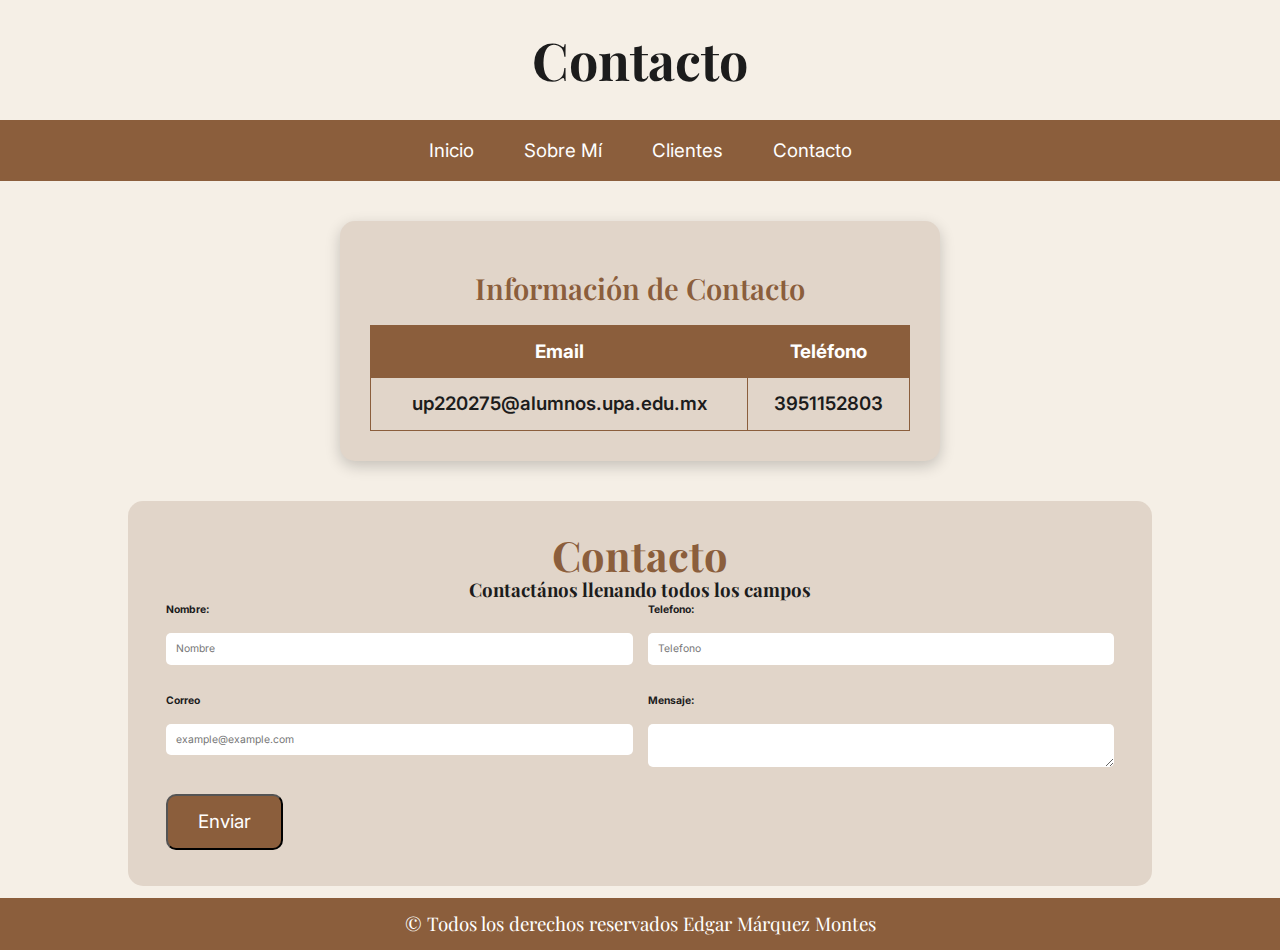
<file: contacto.html>
<!DOCTYPE html>
<html lang="es">

<head>
    <meta charset="UTF-8">
    <meta name="viewport" content="width=device-width, initial-scale=1.0">
    <title>Contacto - Edgar Márquez Montes</title>
    <link rel="stylesheet" href="CSS/normalize.css">
    <link rel="stylesheet" href="CSS/styleContacto.css">
</head>

<body>

    <header>
        <h1>Contacto</h1>
    </header>
    
    <div class="nav-bg">
        <nav class="navegacion-principal contenedor">
            <a href="index.html">Inicio</a>
            <a href="sobremi.html">Sobre Mí</a>
            <a href="#">Clientes</a>
            <a href="contacto.html">Contacto</a>
        </nav>
    </div>

    <main class="contenedor">
        <section class="tabla-contacto">
            <h3>Información de Contacto</h3>
            <table>
                <tr>
                    <th>Email</th>
                    <th>Teléfono</th>
                </tr>
                <tr>
                    <td><a href="mailto:up220275@alumnos.upa.edu.mx">up220275@alumnos.upa.edu.mx</a></td>
                    <td><a href="tel:+523951152803">3951152803</a></td>
                </tr>
            </table>
        </section>

        <section class="formulario">
            <h2>Contacto</h2>
            <form>
                <FIeldset>
                <legend>
                    Contactános llenando todos los campos
                </legend>
                <div class="contenedor-campos">
                    <div class="campo">
                        <label>Nombre:</label><br>
                        <input class="input-text" type="text" placeholder="Nombre" required>
                    </div>
                    <div class="campo">
                        <label>Telefono:</label><br>
                        <input class="input-text" type="tel" placeholder="Telefono" required>
                    </div>
                    <div class="campo">
                        <label>Correo</label><br>
                        <input class="input-text" type="email" placeholder="example@example.com" required>
                    </div>
                    <div class="campo">
                        <label>Mensaje:</label><br>
                        <textarea class="input-text"></textarea>
                    </div>
                </div>
                <br>
                <button class="boton">Enviar</button>
            </FIeldset>
            </form>
        </section>
    </main>

    <br>
    <footer class="footer">
        <p>&copy; Todos los derechos reservados Edgar Márquez Montes</p>
    </footer>

</body>

</html>
</file>
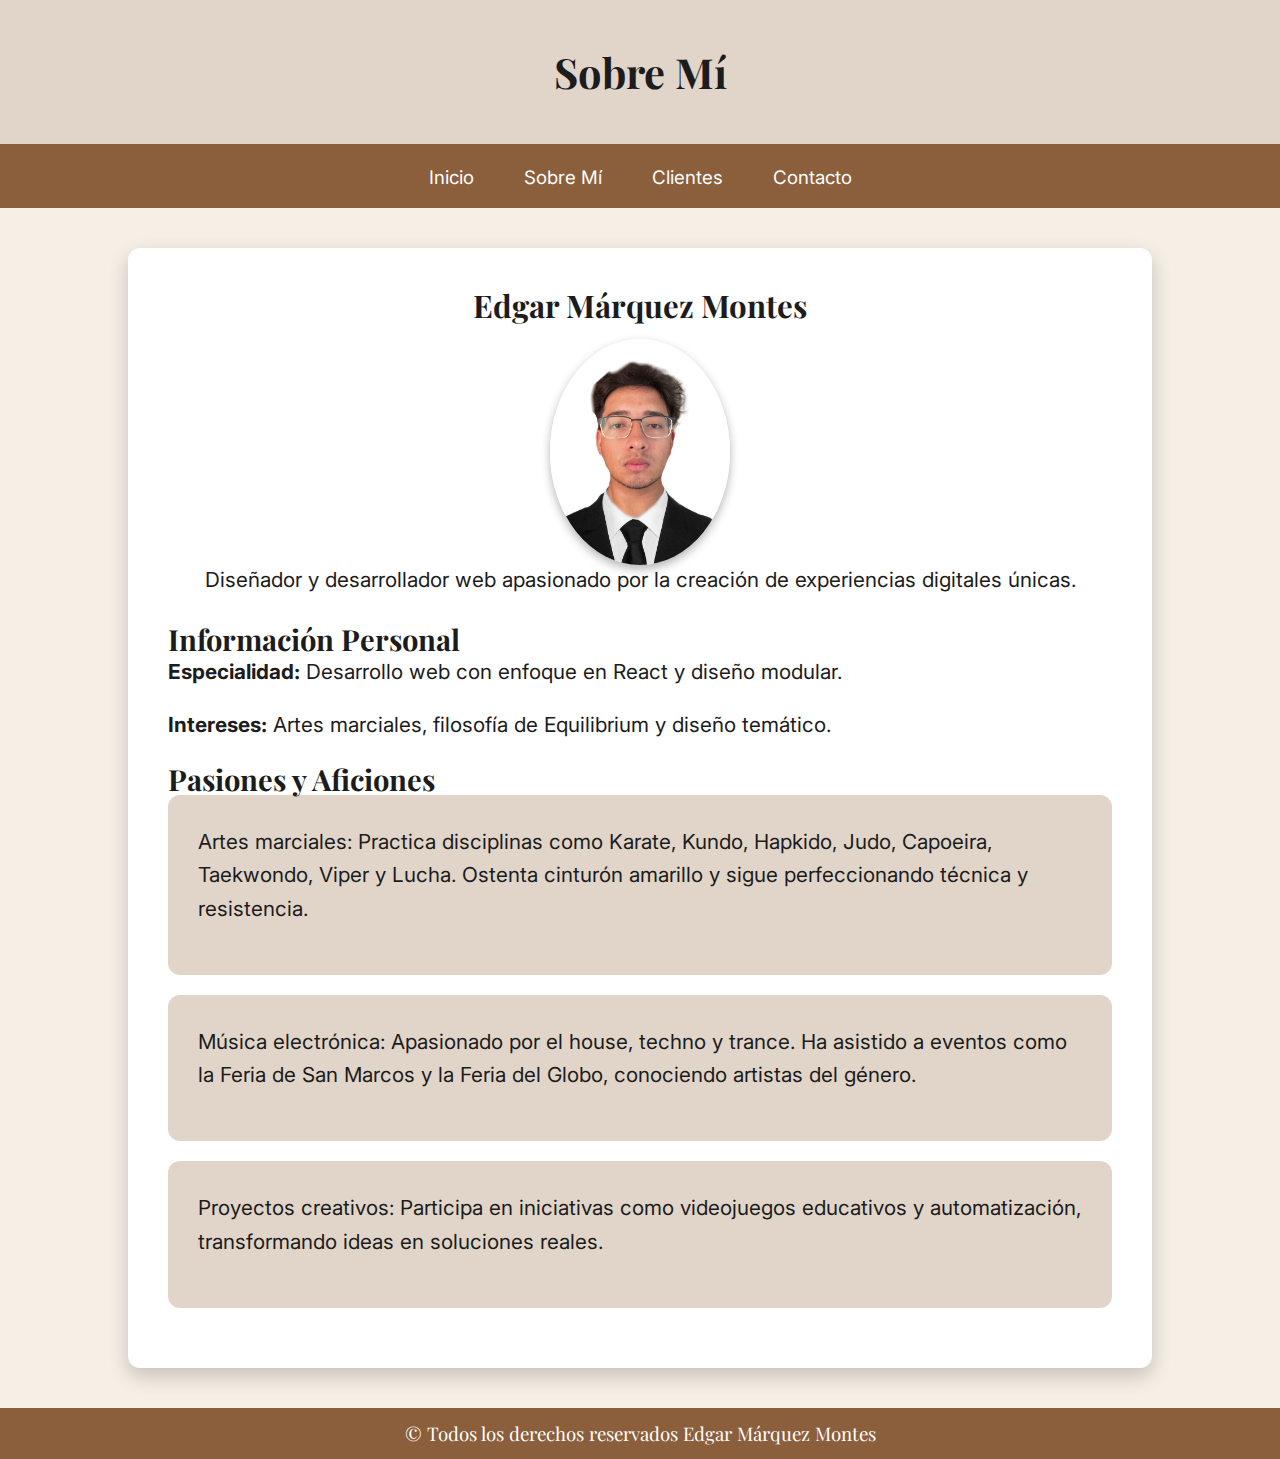
<file: sobremi.html>
<!DOCTYPE html>
<html lang="es">

<head>
    <meta charset="UTF-8">
    <meta name="viewport" content="width=device-width, initial-scale=1.0">
    <title>Sobre Mí - Edgar Márquez Montes</title>
    <link rel="stylesheet" href="CSS/normalize.css">
    <link rel="stylesheet" href="CSS/styleSobreMi.css">
</head>

<body>

    <header class="header">
        <h1 class="titulo">Sobre Mí</h1>
    </header>

    <div class="nav-bg">
        <nav class="navegacion-principal contenedor">
            <a href="index.html">Inicio</a>
            <a href="sobremi.html">Sobre Mí</a>
            <a href="#">Clientes</a>
            <a href="contacto.html">Contacto</a>
        </nav>
    </div>

    <main class="contenedor box">
        <section class="perfil">
            <h2>Edgar Márquez Montes</h2>
            <img src="img/FotoPerfilColor.jpg" alt="Foto de Edgar Márquez Montes" class="perfil-imagen">
            <p>Diseñador y desarrollador web apasionado por la creación de experiencias digitales únicas.</p>
        </section>

        <section class="informacion">
            <h3>Información Personal</h3>
            <p><strong>Especialidad:</strong> Desarrollo web con enfoque en React y diseño modular.</p>
            <p><strong>Intereses:</strong> Artes marciales, filosofía de Equilibrium y diseño temático.</p>
        </section>

        <section class="descripcion">
            <h3>Pasiones y Aficiones</h3>

            <div class="seccion">
                <p>Artes marciales: Practica disciplinas como Karate, Kundo, Hapkido, Judo, Capoeira, Taekwondo, Viper y
                    Lucha. Ostenta cinturón amarillo y sigue perfeccionando técnica y resistencia.
                </p>
            </div>

            <div class="seccion">
                <p>Música electrónica: Apasionado por el house, techno y trance. Ha asistido a eventos como la Feria de
                    San Marcos y la Feria del Globo, conociendo artistas del género.
                </p>
            </div>

            <div class="seccion">
                <p>Proyectos creativos: Participa en iniciativas como videojuegos educativos y automatización,
                    transformando ideas en soluciones reales.
                </p>
            </div>

        </section>
    </main>

    <footer class="footer">
        <p>&copy; Todos los derechos reservados Edgar Márquez Montes</p>
    </footer>

</body>

</html>
</file>
<file: CSS/styleContacto.css>
@import url('https://fonts.googleapis.com/css2?family=Playfair+Display:wght@500;700&family=Inter:wght@400;600&display=swap');

:root {
    --BeigeClaro: #F5EFE6;
    --BeigeOscuro: #E1D5C9;
    --Marron: #8B5E3C;
    --Negro: #1C1C1C;
    --Blanco: #FFFFFF;
}


/* Reset de estilos */
* {
    margin: 0;
    padding: 0;
    box-sizing: border-box;
}

html {
    font-size: 65%;
    background-color: var(--BeigeClaro);
}

body {
    font-family: 'Inter', sans-serif;
    background-color: var(--BeigeClaro);
    color: var(--Negro);
}

/* Header */
.header {
    background-color: var(--BeigeOscuro);
    color: var(--Negro);
    text-align: center;
    padding: 20px; /* Ajustado para coincidir con style.css */
    font-size: 2rem; /* Ajuste de tamaño */
    font-family: 'Playfair Display', serif;
    border-bottom: 3px solid var(--Marron);
}

/* Navegación */
.nav-bg {
    background-color: var(--Marron);
    padding: 10px 0;
}

.navegacion-principal {
    display: flex;
    justify-content: center;
    gap: 20px;
}

.navegacion-principal a {
    color: var(--Blanco);
    text-decoration: none;
    font-size: 1.8rem;
    padding: 10px 15px;
    font-family: 'Inter', sans-serif;
    transition: all 0.3s ease;
}

.navegacion-principal a:hover {
    background-color: var(--BeigeOscuro);
    color: var(--Negro);
    border-radius: 8px;
}

/* Sección Hero */
.hero {
    background-image: url(../img/hero.jpg);
    background-size: cover;
    height: 450px;
    display: flex;
    align-items: center;
    justify-content: center;
    text-align: center;
}

.contenido-hero {
    background-color: rgba(255, 255, 255, 0.8);
    padding: 40px;
    border-radius: 15px;
}

.contenido-hero h2 {
    font-family: 'Playfair Display', serif;
    font-size: 3rem;
    color: var(--Marron);
}
h2 {
    font-family: 'Playfair Display', serif;
    font-size: 4rem; /* Ajustado para que sea más grande */
    text-align: center; /* Centramos el texto */
    font-weight: 700; /* Tipografía más fuerte */
    color: var(--Marron);
}
.contenido-hero p {
    font-size: 1.8rem;
    margin-bottom: 20px;
}

/* Botón */
.boton {
    background-color: var(--Marron);
    color: var(--Blanco);
    padding: 15px 30px;
    font-size: 1.8rem;
    text-decoration: none;
    border-radius: 10px;
    transition: all 0.3s ease;
}

.boton:hover {
    background-color: var(--BeigeOscuro);
    color: var(--Negro);
}

/* Sección de servicios */
.servicios {
    display: grid;
    grid-template-columns: repeat(3, 1fr);
    gap: 20px;
    padding: 40px;
}

.servicio {
    background-color: var(--BeigeOscuro);
    padding: 20px;
    border-radius: 15px;
    text-align: center;
    box-shadow: 0px 5px 15px rgba(0, 0, 0, 0.3);
}

.servicio h3 {
    font-family: 'Playfair Display', serif;
    font-size: 2rem;
    margin-bottom: 15px;
}

.servicio p {
    font-size: 1.4rem;
}

/* Contacto */
.formulario {
    background-color: var(--BeigeOscuro);
    padding: 30px;
    border-radius: 15px;
    width: 80%;
    margin: 0 auto;
}

.formulario fieldset {
    border: none;
}

.formulario legend {
    font-family: 'Playfair Display', serif;
    font-size: 1.8rem;
    text-align: center;
    font-weight: bold;
}

.contenedor-campos {
    display: grid;
    grid-template-columns: repeat(2, 1fr);
    gap: 15px;
}

.campo {
    display: flex;
    flex-direction: column;
    margin-bottom: 15px;
}

.campo label {
    font-weight: bold;
    margin-bottom: 5px;
}

.input-text {
    width: 100%;
    padding: 10px;
    border-radius: 5px;
    border: none;
}


/* Footer */
.footer {
    background-color: var(--Marron);
    color: var(--Blanco);
    text-align: center;
    padding: 15px; /* Ajustado para coincidir con style.css */
    font-size: 1.8rem;
    font-family: 'Playfair Display', serif;
}

h1 {
    font-family: 'Playfair Display', serif;
    font-size: 5rem; /* Más grande para destacar */
    text-align: center;
    font-weight: 700;
    margin: 30px 0;
    color: var(--Negro);
}

h3 {
    font-family: 'Playfair Display', serif;
    font-size: 2.8rem;
    text-align: center;
    font-weight: 600;
    margin: 20px 0;
    color: var(--Marron);
}

.tabla-contacto {
    background-color: var(--BeigeOscuro);
    padding: 30px;
    margin: 40px auto;
    width: 80%;
    max-width: 600px; /* Reducimos el ancho para centrar mejor */
    border-radius: 15px;
    box-shadow: 0px 5px 15px rgba(0, 0, 0, 0.2);
    text-align: center;
}

/* Ajustes específicos para la tabla */
.tabla-contacto table {
    width: 100%;
    border-collapse: collapse;
    margin-top: 20px;
}

.tabla-contacto th, .tabla-contacto td {
    padding: 15px;
    border: 1px solid var(--Marron);
    font-size: 1.8rem;
}

.tabla-contacto th {
    background-color: var(--Marron);
    color: var(--Blanco);
    font-family: 'Inter', sans-serif;
}

.tabla-contacto td a {
    color: var(--Negro);
    text-decoration: none;
    font-weight: 600;
}

/* Mejor ajuste para dispositivos móviles */
@media screen and (max-width: 600px) {
    .tabla-contacto {
        width: 95%;
        padding: 20px;
    }

    .tabla-contacto table {
        display: flex;
        flex-direction: column;
        align-items: center;
    }

    .tabla-contacto th, .tabla-contacto td {
        display: block;
        text-align: center;
        width: 100%;
        font-size: 1.6rem;
        padding: 12px;
    }

    .tabla-contacto th {
        font-size: 1.8rem;
        font-weight: bold;
        background-color: var(--Marron);
        color: var(--Blanco);
    }
}
th, td {
    padding: 12px;
    border: 1px solid var(--Marron);
    text-align: center;
}

th {
    background-color: var(--Marron);
    color: var(--Blanco);
    font-family: 'Inter', sans-serif;
}
</file>
<file: CSS/styleSobreMi.css>
@import url('https://fonts.googleapis.com/css2?family=Playfair+Display:wght@500;700&family=Inter:wght@400;600&display=swap');

:root {
    --BeigeClaro: #F5EFE6;
    --BeigeOscuro: #E1D5C9;
    --Marron: #8B5E3C;
    --Negro: #1C1C1C;
    --Blanco: #FFFFFF;
}


/* Reset de estilos */
* {
    margin: 0;
    padding: 0;
    box-sizing: border-box;
}

html {
    font-size: 65%;
    background-color: var(--BeigeClaro);
}

body {
    font-family: 'Inter', sans-serif;
    background-color: var(--BeigeClaro);
    color: var(--Negro);
}

.perfil {
    text-align: center;
    margin-bottom: 30px;
}

.perfil-imagen {
    width: 180px;
    /* Tamaño ajustable */
    height: auto;
    border-radius: 50%;
    /* Hace que la imagen tenga forma de círculo */
    margin-top: 15px;
    box-shadow: 0px 4px 10px rgba(0, 0, 0, 0.3);
}


/* Contenedor principal */
.contenedor {
    max-width: 130rem;
    margin: 0 auto;
}

/* Header */
.header {
    background-color: var(--BeigeOscuro);
    color: var(--Negro);
    text-align: center;
    padding: 20px;
    /* Ajustado para coincidir con style.css */
    font-size: 2rem;
    /* Ajuste de tamaño */
    font-family: 'Playfair Display', serif;
    border-bottom: 3px solid var(--Marron);
}

/* Navegación */
.nav-bg {
    background-color: var(--Marron);
    padding: 10px 0;
}

.navegacion-principal {
    display: flex;
    justify-content: center;
    gap: 20px;
}

.navegacion-principal a {
    color: var(--Blanco);
    text-decoration: none;
    font-size: 1.8rem;
    padding: 10px 15px;
    font-family: 'Inter', sans-serif;
    transition: all 0.3s ease;
}

.navegacion-principal a:hover {
    background-color: var(--BeigeOscuro);
    color: var(--Negro);
    border-radius: 8px;
}


/* Contenedor principal */
.box {
    background-color: var(--Blanco);
    padding: 40px;
    border-radius: 12px;
    max-width: 80%;
    margin: 40px auto;
    box-shadow: 0px 8px 20px rgba(0, 0, 0, 0.2);
}



.perfil h2 {
    font-family: 'Playfair Display', serif;
    font-size: 3rem;
    text-align: center;
}

.perfil p {
    font-size: 2rem;
    text-align: center;
    margin-bottom: 30px;
}

.informacion h3,
.descripcion h3 {
    font-family: 'Playfair Display', serif;
    font-size: 2.8rem;
    margin-top: 20px;
}

.informacion p,
.descripcion p {
    font-size: 2rem;
    line-height: 1.6;
    margin-bottom: 20px;
}

/* Secciones */
.seccion {
    background-color: var(--BeigeOscuro);
    padding: 30px;
    border-radius: 12px;
    margin-bottom: 20px;
}


/* Footer */
.footer {
    background-color: var(--Marron);
    color: var(--Blanco);
    text-align: center;
    padding: 15px;
    /* Ajustado para coincidir con style.css */
    font-size: 1.8rem;
    font-family: 'Playfair Display', serif;
}
</file>
